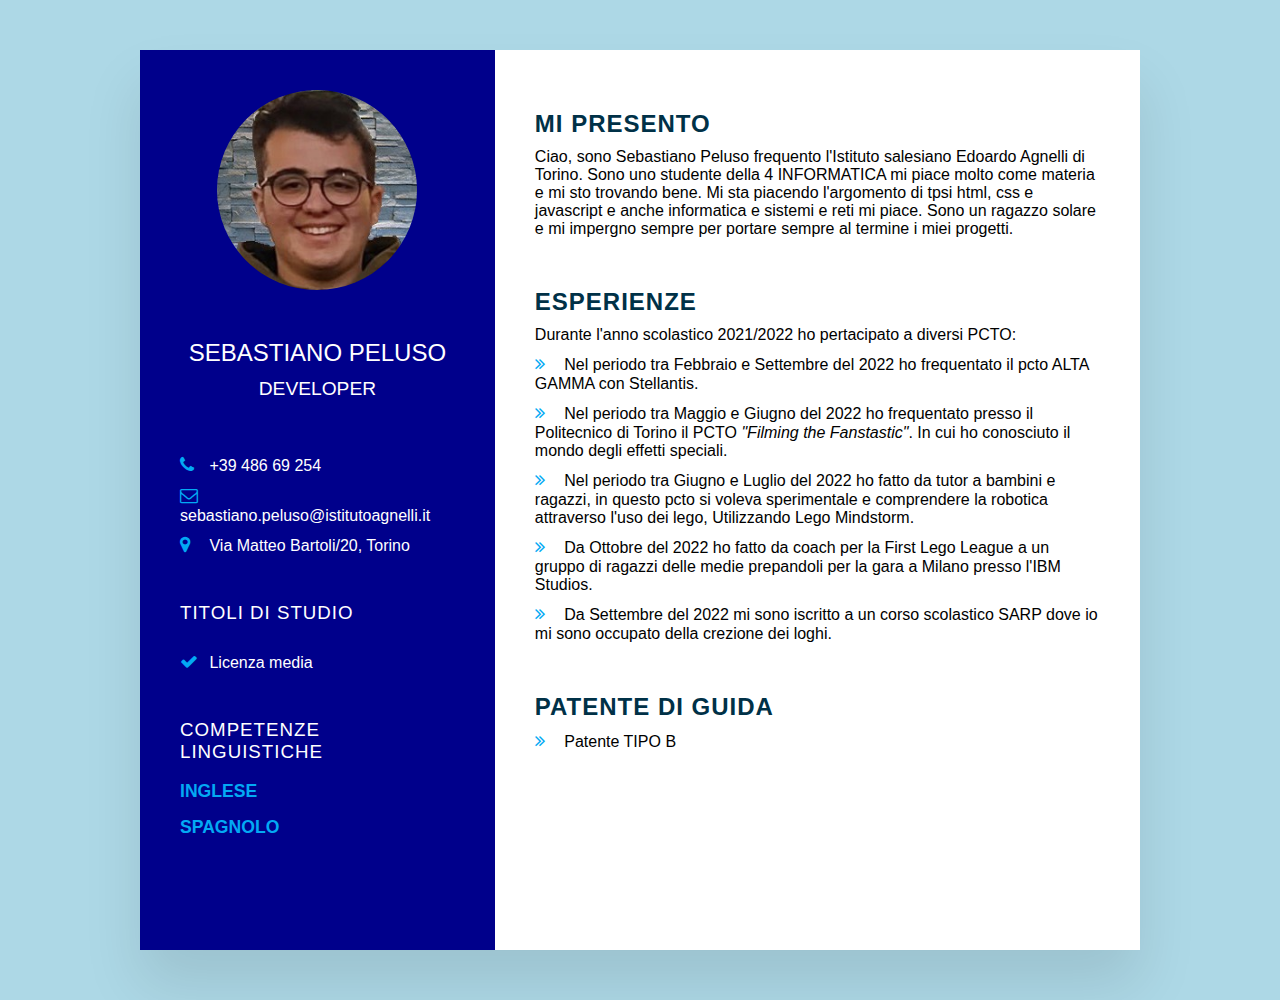
<file: docs/index.html>
<!DOCTYPE html>
<html lang="it">
<head>
    <meta charset="UTF-8">
    <meta http-equiv="X-UA-Compatible" content="IE=edge">
    <meta name="viewport" content="width=device-width, initial-scale=1.0">
    <link rel="stylesheet" href="https://cdnjs.cloudflare.com/ajax/libs/font-awesome/4.7.0/css/font-awesome.min.css">
    <link rel="stylesheet" href="style.css" type="text/css">
    <link rel="icon" type="image/icon" href="img\favicon.jpg">
    
    <title>My Personal Curriculum</title>
<body>
    <div class="informazioni">
        <div class="sinistra">
            <div class="div2">
                <div class="imgProfile">
                    <img src="img\sfondo mail 2.jpg">
                </div>
                <br>
                <h2>Sebastiano Peluso <br> <span>Developer</span></h2>
            </div>
            <div class="contatti">
                <ul>
                    <li>
                        <span class="icon"><i class="fa fa-phone"></i></span>
                        <span class="text"> +39 486 69 254</span>
                    </li>
                    <li>
                        <span class="icon"><i class="fa fa-envelope-o"></i></span>
                        <span class="text"> sebastiano.peluso@istitutoagnelli.it</span>
                    </li>
                    <li>
                        <span class="icon"><i class="fa fa-map-marker"></i></span>
                        <span class="text"> Via Matteo Bartoli/20, Torino</span>
                    </li>
                </ul>
            </div>
            <div class="licenze">
                <br>
                <br>
                <h3 class="title">Titoli di studio</h3>
                <br>
                <ul>
                    <li>
                        <span class="icon"><i class="fa fa-check"></i></span>
                        <span> Licenza media</span>
                    </li>
                </ul>
            </div>
            <div class="lingue">
                <br>
                <br>
                <h3 class="title">Competenze linguistiche</h3>
                <br>
                <ul>
                    <li>
                        <h5>INGLESE</h5>
                    </li>
                    <li>
                        <h5>SPAGNOLO</h5>
                    </li>
                </ul>
            </div>
        </div>
        <div class="destra">
            <div class="aboutme">
                <h2 class="title2">Mi Presento</h2>
                <p>Ciao, sono Sebastiano Peluso frequento l'Istituto salesiano Edoardo Agnelli di Torino. Sono uno studente della 4 INFORMATICA mi piace molto come materia e mi sto trovando bene. Mi sta piacendo l'argomento di tpsi html, css e javascript e anche informatica e sistemi e reti mi piace. Sono un ragazzo solare e mi impergno sempre per portare sempre al termine i miei progetti.</p>
            </div>

            <div class="aboutme">
                <h2 class="title2">Esperienze</h2>
                <p>Durante l'anno scolastico 2021/2022 ho pertacipato a diversi PCTO:
                    <ul>
                        <li>
                            <span class="icon"><i class="fa fa-angle-double-right"></i></span>
                            <span>Nel periodo tra Febbraio e Settembre del 2022 ho frequentato il pcto ALTA GAMMA con Stellantis.</span>
                        </li>
                        <li>
                            <span class="icon"><i class="fa fa-angle-double-right"></i></span>
                            <span>Nel periodo tra Maggio e Giugno del 2022 ho frequentato presso il Politecnico di Torino il PCTO <i>"Filming the Fanstastic"</i>. In cui ho conosciuto il mondo degli effetti speciali.</span>
                        </li>
                        <li>
                            <span class="icon"><i class="fa fa-angle-double-right"></i></span>
                            <span>Nel periodo tra Giugno e Luglio del 2022 ho fatto da tutor a bambini e ragazzi, in questo pcto si voleva sperimentale e comprendere la robotica attraverso l'uso dei lego, Utilizzando Lego Mindstorm.</span>
                        </li>
                        <li>
                            <span class="icon"><i class="fa fa-angle-double-right"></i></span>
                            <span>Da Ottobre del 2022 ho fatto da coach per la First Lego League a un gruppo di ragazzi delle medie prepandoli per la gara a Milano presso l'IBM Studios.</span>
                        </li>
                        <li>
                            <span class="icon"><i class="fa fa-angle-double-right"></i></span>
                            <span>Da Settembre del 2022 mi sono iscritto a un corso scolastico SARP dove io mi sono occupato della crezione dei loghi.</span>
                        </li>
                    </ul>
                </p>
            </div>
            <div class="aboutme">
                <h2 class="title2">Patente di guida</h2>
                    <ul>
                        <li>
                            <span class="icon"><i class="fa fa-angle-double-right"></i></span>
                            <span>Patente TIPO B</span>
                        </li>
                    </ul>
            </div>
        </div>
    </div>
    </div>
    
</body>
</html>
</file>
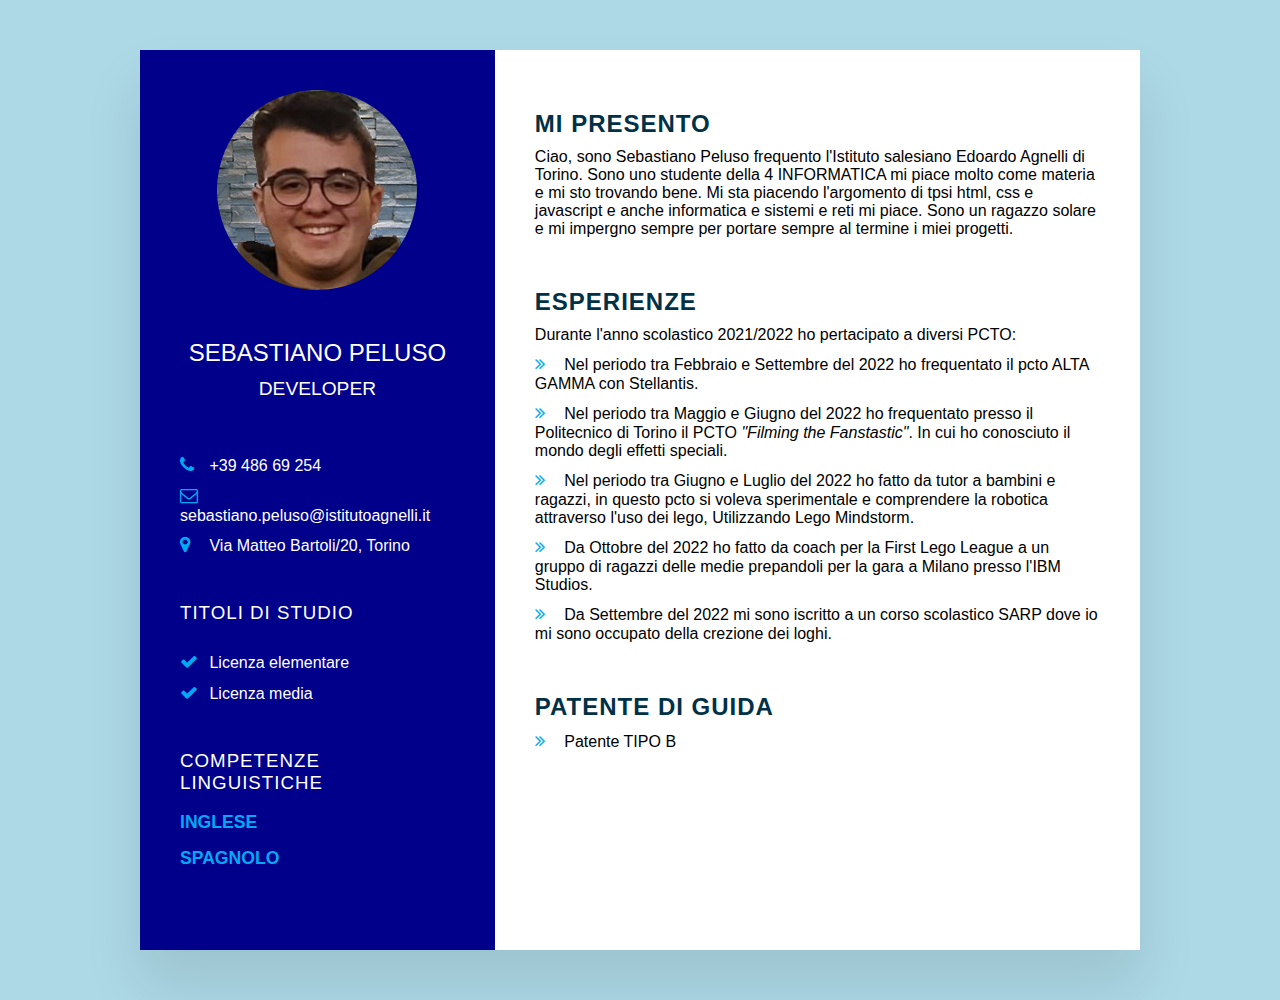
<file: docs/Peluso_cv.html>
<!DOCTYPE html>
<html lang="it">
<head>
    <meta charset="UTF-8">
    <meta http-equiv="X-UA-Compatible" content="IE=edge">
    <meta name="viewport" content="width=device-width, initial-scale=1.0">
    <link rel="stylesheet" href="https://cdnjs.cloudflare.com/ajax/libs/font-awesome/4.7.0/css/font-awesome.min.css">
    <link rel="stylesheet" href="Peluso_cv.css" type="text/css">
    
    <title>My Personal Curriculum</title>
<body>
    <div class="informazioni">
        <div class="sinistra">
            <div class="div2">
                <div class="imgProfile">
                    <img src="img\sfondo mail 2.jpg">
                </div>
                <br>
                <h2>Sebastiano Peluso <br> <span>Developer</span></h2>
            </div>
            <div class="contatti">
                <ul>
                    <li>
                        <span class="icon"><i class="fa fa-phone"></i></span>
                        <span class="text"> +39 486 69 254</span>
                    </li>
                    <li>
                        <span class="icon"><i class="fa fa-envelope-o"></i></span>
                        <span class="text"> sebastiano.peluso@istitutoagnelli.it</span>
                    </li>
                    <li>
                        <span class="icon"><i class="fa fa-map-marker"></i></span>
                        <span class="text"> Via Matteo Bartoli/20, Torino</span>
                    </li>
                </ul>
            </div>
            <div class="licenze">
                <br>
                <br>
                <h3 class="title">Titoli di studio</h3>
                <br>
                <ul>
                    <li>
                        <span class="icon"><i class="fa fa-check"></i></span>
                        <span>Licenza elementare</span>
                    </li>
                    <li>
                        <span class="icon"><i class="fa fa-check"></i></span>
                        <span> Licenza media</span>
                    </li>
                </ul>
            </div>
            <div class="lingue">
                <br>
                <br>
                <h3 class="title">Competenze linguistiche</h3>
                <br>
                <ul>
                    <li>
                        <h5>INGLESE</h5>
                    </li>
                    <li>
                        <h5>SPAGNOLO</h5>
                    </li>
                </ul>
            </div>
        </div>
        <div class="destra">
            <div class="aboutme">
                <h2 class="title2">Mi Presento</h2>
                <p>Ciao, sono Sebastiano Peluso frequento l'Istituto salesiano Edoardo Agnelli di Torino. Sono uno studente della 4 INFORMATICA mi piace molto come materia e mi sto trovando bene. Mi sta piacendo l'argomento di tpsi html, css e javascript e anche informatica e sistemi e reti mi piace. Sono un ragazzo solare e mi impergno sempre per portare sempre al termine i miei progetti.</p>
            </div>

            <div class="aboutme">
                <h2 class="title2">Esperienze</h2>
                <p>Durante l'anno scolastico 2021/2022 ho pertacipato a diversi PCTO:
                    <ul>
                        <li>
                            <span class="icon"><i class="fa fa-angle-double-right"></i></span>
                            <span>Nel periodo tra Febbraio e Settembre del 2022 ho frequentato il pcto ALTA GAMMA con Stellantis.</span>
                        </li>
                        <li>
                            <span class="icon"><i class="fa fa-angle-double-right"></i></span>
                            <span>Nel periodo tra Maggio e Giugno del 2022 ho frequentato presso il Politecnico di Torino il PCTO <i>"Filming the Fanstastic"</i>. In cui ho conosciuto il mondo degli effetti speciali.</span>
                        </li>
                        <li>
                            <span class="icon"><i class="fa fa-angle-double-right"></i></span>
                            <span>Nel periodo tra Giugno e Luglio del 2022 ho fatto da tutor a bambini e ragazzi, in questo pcto si voleva sperimentale e comprendere la robotica attraverso l'uso dei lego, Utilizzando Lego Mindstorm.</span>
                        </li>
                        <li>
                            <span class="icon"><i class="fa fa-angle-double-right"></i></span>
                            <span>Da Ottobre del 2022 ho fatto da coach per la First Lego League a un gruppo di ragazzi delle medie prepandoli per la gara a Milano presso l'IBM Studios.</span>
                        </li>
                        <li>
                            <span class="icon"><i class="fa fa-angle-double-right"></i></span>
                            <span>Da Settembre del 2022 mi sono iscritto a un corso scolastico SARP dove io mi sono occupato della crezione dei loghi.</span>
                        </li>
                    </ul>
                </p>
            </div>
            <div class="aboutme">
                <h2 class="title2">Patente di guida</h2>
                    <ul>
                        <li>
                            <span class="icon"><i class="fa fa-angle-double-right"></i></span>
                            <span>Patente TIPO B</span>
                        </li>
                    </ul>
            </div>
        </div>
    </div>
    </div>
    
</body>
</html>
</file>
<file: docs/style.css>
body{
    background: lightblue;
    display: flex;
    justify-content: center;
    align-items: center;
    min-height: 100vh;
}

*{
    margin: 0;
    padding: 0;
    box-sizing: border-box;
    font-family: 'Gill Sans', 'Gill Sans MT', Calibri, 'Trebuchet MS', sans-serif;

}

.informazioni{
    position: relative;
    width: 100%;
    max-width: 1000px;
    min-height: 900px;
    background-color: white;
    display: grid;
    margin: 50px;
    grid-template-columns: 1.1fr 2fr;
    box-shadow: 0 35px 55px rgba(0, 0, 0, 0.1);
}

.div2{
    color: white;
    position: relative;
    display: flex;
    flex-direction: column;
    align-items: center;
    text-align: center;
}
.div2 h2{
    color: #fff;
    font-size: 1.5em;
    margin-top: 28px;
    text-transform: uppercase;
    text-align: center;
    font-weight: 520;
    line-height: 1.4em;
}
.div2 h2 span{
    font-size: 0.8em;
    font-weight: 300;
}
.div2 .imgProfile{
    
    position: relative;
    border-radius: 50%;
    width: 200px;
    height: 200px;
    overflow: hidden;
}

.div2 .imgProfile img{
    position: absolute;
    top: 0;
    left: 0;
    width: 100%;
    height: 100%;
    object-fit: cover;
}

.informazioni .sinistra{
    position: relative;
    background-color: darkblue;
    padding: 40px;

}

.informazioni .destra{
    position: relative;
    background-color: white;
    padding: 40px;
}

.contatti ul{
    position: relative;
}

.licenze ul{
    position: relative;
}




.contatti ul li{
    position: relative;
    list-style: none;
    margin: 10px 0;
    cursor: pointer;
}

.licenze ul li{
    position: relative;
    list-style: none;
    margin: 10px 0;
    cursor: pointer;
}



.contatti ul li span{
    color: white;
    font-weight: 300;

}

.licenze ul li span{
    color: white;
    font-weight: 300;

}

.contatti ul li .icon{
    display: inline-block;
    width: 25px;
    font-size: 18px;
    color: #03a9f4;
}

.licenze ul li .icon{
    display: inline-block;
    width: 25px;
    font-size: 18px;
    color: #03a9f4;
}

.contatti{
    color: white;
    text-align: left;
    padding-top: 40px;
    

}

.title{
    text-align: left;
    font-weight: 500;
    letter-spacing: 1px;
    text-transform: uppercase;
    color: #fff;
}

.lingue li{
    margin-bottom: 15px;
    list-style: none;
}

.lingue h5{
    color: #03a9f4;
    font-size: 1.1em;
    font-weight: 700;
    
}

.licenze li{
    margin-bottom: 15px;
    list-style: none;
}

.licenze h5{
    color: #03a9f4;
    font-size: 1.1em;
    font-weight: 700;
    
}

.aboutme{
    margin-bottom: 50px;
}

.aboutme:last-child{
    margin-bottom: 0;
}

.title2{
    color: #003147;
    text-transform: uppercase;
    letter-spacing: 1px;
    margin-top: 20px;
    margin-bottom: 10px;
}

.aboutme ul li{
    position: relative;
    list-style: none;
    margin: 10px 0;
    cursor: auto;
}

.aboutme ul li .icon{
    display: inline-block;
    width: 25px;
    font-size: 18px;
    color: #03a9f4;
}
</file>
<file: docs/Peluso_cv.css>
body{
    background: lightblue;
    display: flex;
    justify-content: center;
    align-items: center;
    min-height: 100vh;
}

*{
    margin: 0;
    padding: 0;
    box-sizing: border-box;
    font-family: 'Gill Sans', 'Gill Sans MT', Calibri, 'Trebuchet MS', sans-serif;

}

.informazioni{
    position: relative;
    width: 100%;
    max-width: 1000px;
    min-height: 900px;
    background-color: white;
    display: grid;
    margin: 50px;
    grid-template-columns: 1.1fr 2fr;
    box-shadow: 0 35px 55px rgba(0, 0, 0, 0.1);
}

.div2{
    color: white;
    position: relative;
    display: flex;
    flex-direction: column;
    align-items: center;
    text-align: center;
}
.div2 h2{
    color: #fff;
    font-size: 1.5em;
    margin-top: 28px;
    text-transform: uppercase;
    text-align: center;
    font-weight: 520;
    line-height: 1.4em;
}
.div2 h2 span{
    font-size: 0.8em;
    font-weight: 300;
}
.div2 .imgProfile{
    
    position: relative;
    border-radius: 50%;
    width: 200px;
    height: 200px;
    overflow: hidden;
}

.div2 .imgProfile img{
    position: absolute;
    top: 0;
    left: 0;
    width: 100%;
    height: 100%;
    object-fit: cover;
}

.informazioni .sinistra{
    position: relative;
    background-color: darkblue;
    padding: 40px;

}

.informazioni .destra{
    position: relative;
    background-color: white;
    padding: 40px;
}

.contatti ul{
    position: relative;
}

.licenze ul{
    position: relative;
}




.contatti ul li{
    position: relative;
    list-style: none;
    margin: 10px 0;
    cursor: pointer;
}

.licenze ul li{
    position: relative;
    list-style: none;
    margin: 10px 0;
    cursor: pointer;
}



.contatti ul li span{
    color: white;
    font-weight: 300;

}

.licenze ul li span{
    color: white;
    font-weight: 300;

}

.contatti ul li .icon{
    display: inline-block;
    width: 25px;
    font-size: 18px;
    color: #03a9f4;
}

.licenze ul li .icon{
    display: inline-block;
    width: 25px;
    font-size: 18px;
    color: #03a9f4;
}

.contatti{
    color: white;
    text-align: left;
    padding-top: 40px;
    

}

.title{
    text-align: left;
    font-weight: 500;
    letter-spacing: 1px;
    text-transform: uppercase;
    color: #fff;
}

.lingue li{
    margin-bottom: 15px;
    list-style: none;
}

.lingue h5{
    color: #03a9f4;
    font-size: 1.1em;
    font-weight: 700;
    
}

.licenze li{
    margin-bottom: 15px;
    list-style: none;
}

.licenze h5{
    color: #03a9f4;
    font-size: 1.1em;
    font-weight: 700;
    
}

.aboutme{
    margin-bottom: 50px;
}

.aboutme:last-child{
    margin-bottom: 0;
}

.title2{
    color: #003147;
    text-transform: uppercase;
    letter-spacing: 1px;
    margin-top: 20px;
    margin-bottom: 10px;
}

.aboutme ul li{
    position: relative;
    list-style: none;
    margin: 10px 0;
    cursor: auto;
}

.aboutme ul li .icon{
    display: inline-block;
    width: 25px;
    font-size: 18px;
    color: #03a9f4;
}
</file>
